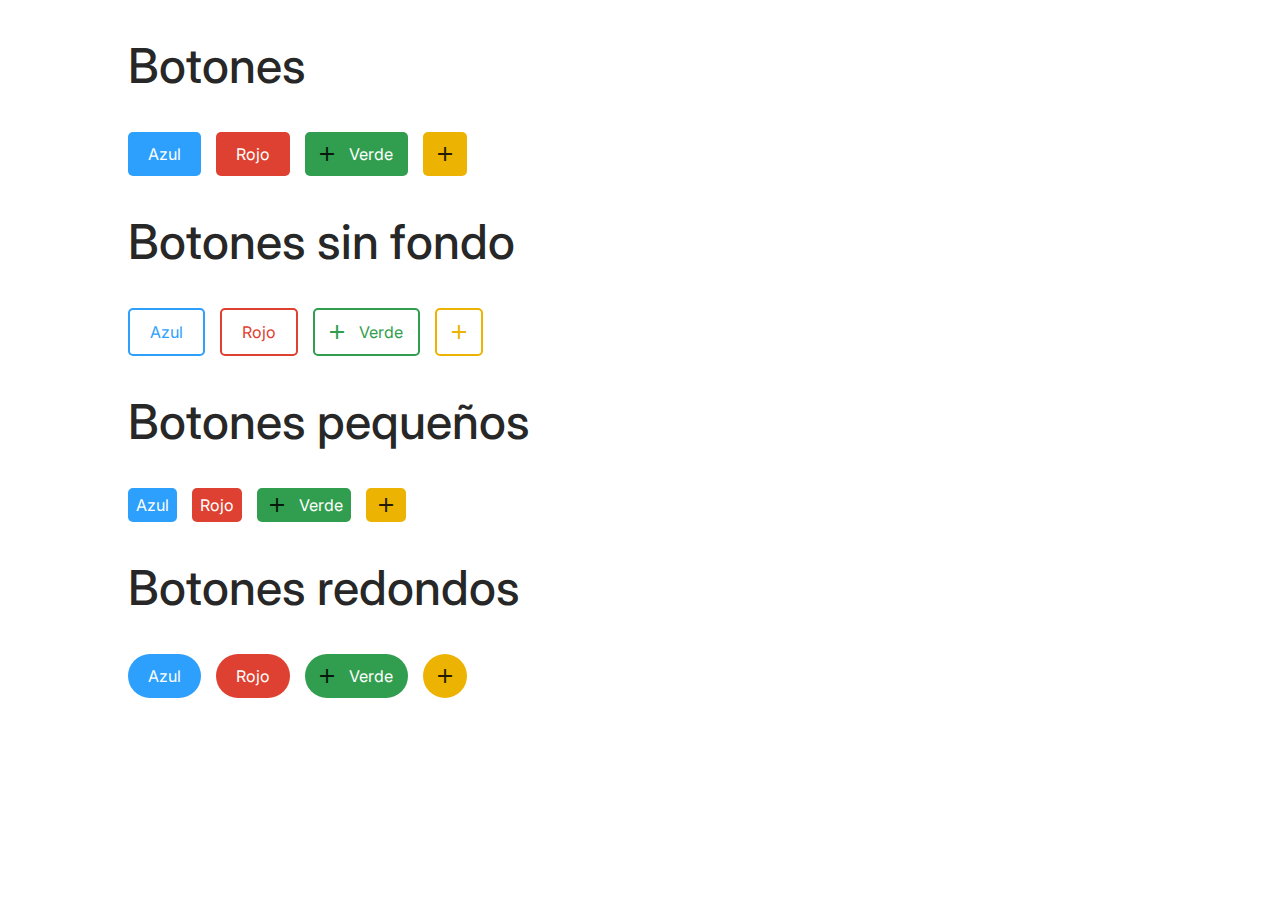
<file: buttons/index.html>
<!DOCTYPE html>
<html lang="en">
<head>
    <meta charset="UTF-8">
    <meta http-equiv="X-UA-Compatible" content="IE=edge">
    <meta name="viewport" content="width=device-width, initial-scale=1.0">
    <title>Buttons</title>
    <link href="https://fonts.googleapis.com/icon?family=Material+Icons" rel="stylesheet">
    <link rel="stylesheet" href="../css/framework-2.2.css">
</head>
<body>
    <div class="container">
        <div class="row-con">
            <div class="con-w12 fluid align-top">
                <h2>Botones</h2>
                <button class="btn btn-blue">
                    Azul
                </button>
                <button class="btn btn-red">
                    Rojo
                </button>
                <button class="btn btn-icon btn-green">
                    <i class="material-icons">add</i>
                    Verde
                </button>
                <button class="btn btn-icon-self btn-yellow">
                    <i class="material-icons">add</i>
                </button>
                <h2>Botones sin fondo</h2>
                <button class="btn btn-blue-hover">
                    Azul
                </button>
                <button class="btn btn-red-hover">
                    Rojo
                </button>
                <button class="btn btn-icon btn-green-hover">
                    <i class="material-icons">add</i>
                    Verde
                </button>
                <button class="btn btn-icon-self btn-yellow-hover">
                    <i class="material-icons">add</i>
                </button>
                <h2>Botones pequeños</h2>
                <button class="btn btn-sm btn-blue">
                    Azul
                </button>
                <button class="btn btn-sm btn-red">
                    Rojo
                </button>
                <button class="btn btn-sm btn-icon btn-green">
                    <i class="material-icons">add</i>
                    Verde
                </button>
                <button class="btn btn-sm btn-icon-self btn-yellow">
                    <i class="material-icons">add</i>
                </button>
                <h2>Botones redondos</h2>
                <button class="btn btn-round btn-blue">
                    Azul
                </button>
                <button class="btn btn-round btn-red">
                    Rojo
                </button>
                <button class="btn btn-round btn-icon btn-green">
                    <i class="material-icons">add</i>
                    Verde
                </button>
                <button class="btn btn-round btn-icon-self btn-yellow">
                    <i class="material-icons">add</i>
                </button>
            </div>
        </div>
    </div>
</body>
</html>
</file>
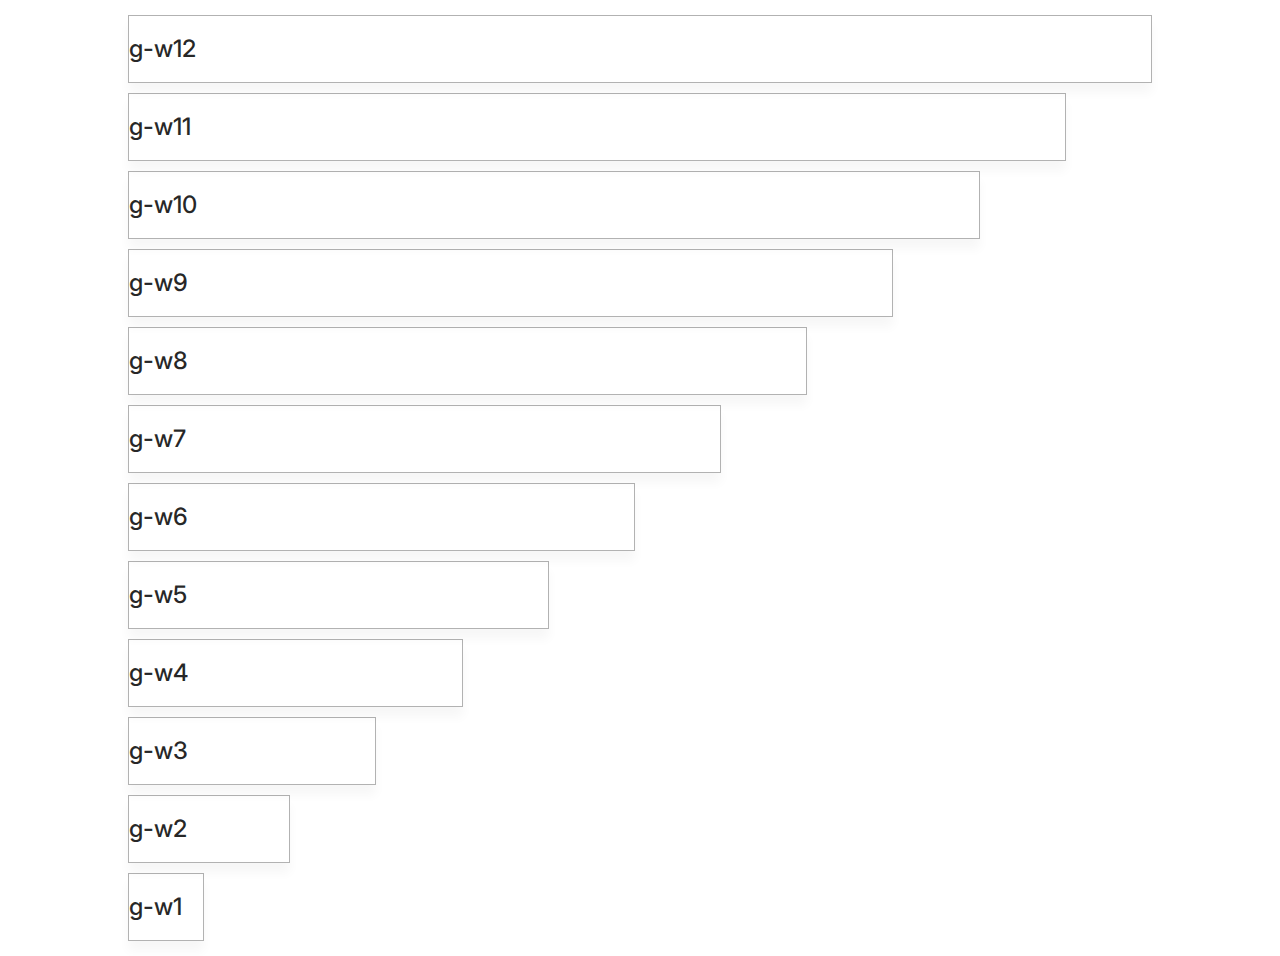
<file: grid/index.html>
<!DOCTYPE html>
<html lang="en">
<head>
    <meta charset="UTF-8">
    <meta http-equiv="X-UA-Compatible" content="IE=edge">
    <meta name="viewport" content="width=device-width, initial-scale=1.0">
    <title>Grid</title>
    <link rel="stylesheet" href="../css/framework-2.2.css">
    <link rel="stylesheet" href="styles.css">
</head>
<body>
    <div class="container">
        <div class="row-con">
            <div class="grid">
                <div class="shadow g g-w12 border"><h5>g-w12</h5></div>
                <div class="shadow g g-w11 border"><h5>g-w11</h5></div>
                <div class="shadow g g-w10 border"><h5>g-w10</h5></div>
                <div class="shadow g g-w9 border"><h5>g-w9</h5></div>
                <div class="shadow g g-w8 border"><h5>g-w8</h5></div>
                <div class="shadow g g-w7 border"><h5>g-w7</h5></div>
                <div class="shadow g g-w6 border"><h5>g-w6</h5></div>
                <div class="shadow g g-w5 border"><h5>g-w5</h5></div>
                <div class="shadow g g-w4 border"><h5>g-w4</h5></div>
                <div class="shadow g g-w3 border"><h5>g-w3</h5></div>
                <div class="shadow g g-w2 border"><h5>g-w2</h5></div>
                <div class="shadow g g-w1 g-con border"><h5>g-w1</h5></div>
            </div>
        </div>
    </div>
</body>
</html>
</file>
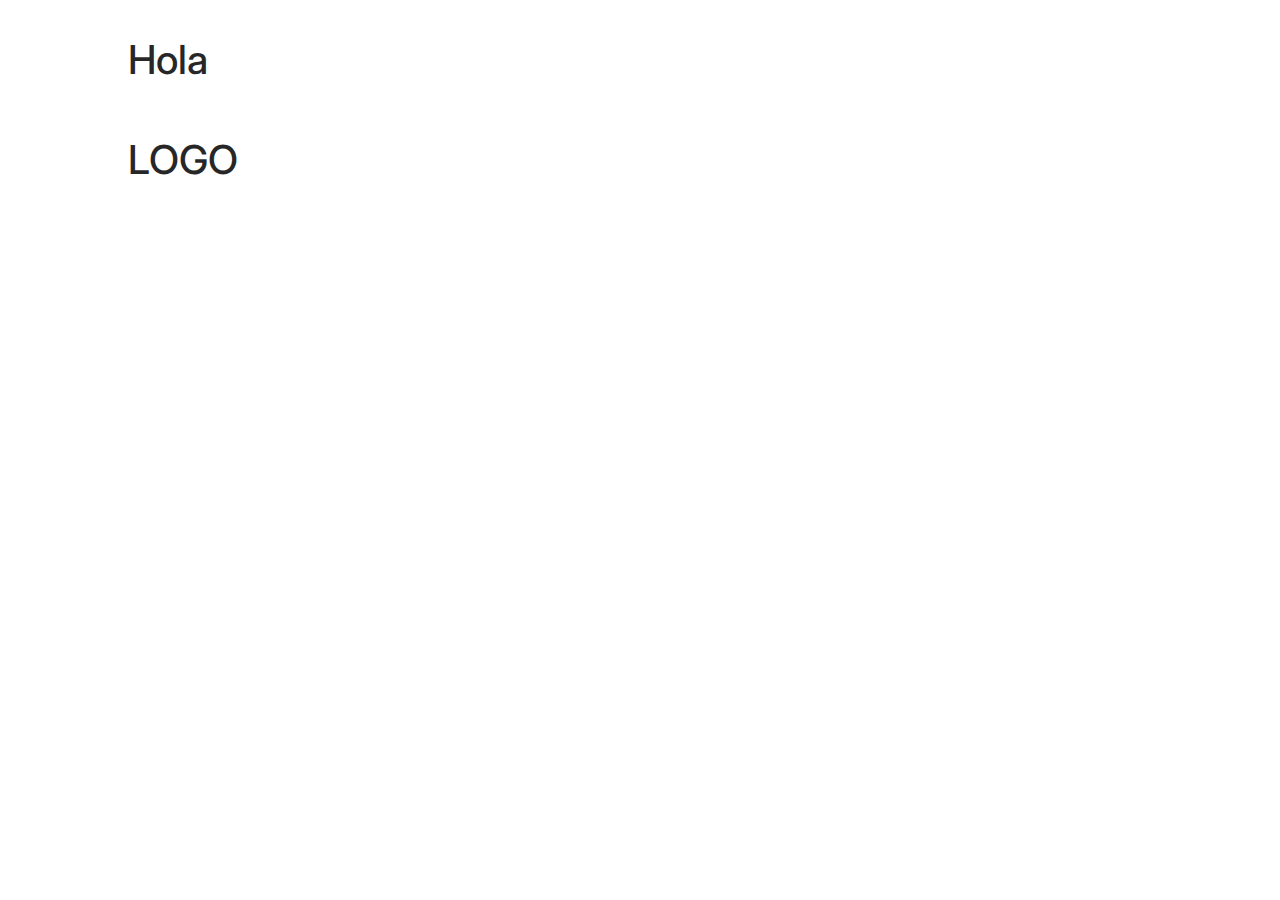
<file: menu/index.html>
<!DOCTYPE html>
<html lang="en">
<head>
    <meta charset="UTF-8">
    <meta http-equiv="X-UA-Compatible" content="IE=edge">
    <meta name="viewport" content="width=device-width, initial-scale=1.0">
    <title>Menu</title>
    <link rel="stylesheet" href="../css/framework-2.2.css">
</head>
<body>
    <div class="container">
        <div class="row-con">
            <div class="grid g-w12">
                <h3 class="g-w12">Hola</h3>
                <nav class="g-w12">
                    <div class="logo">
                        <h3>LOGO</h3>
                    </div>
                    <div class="items"></div>
                </nav>
            </div>
        </div>
    </div>
</body>
</html>
</file>
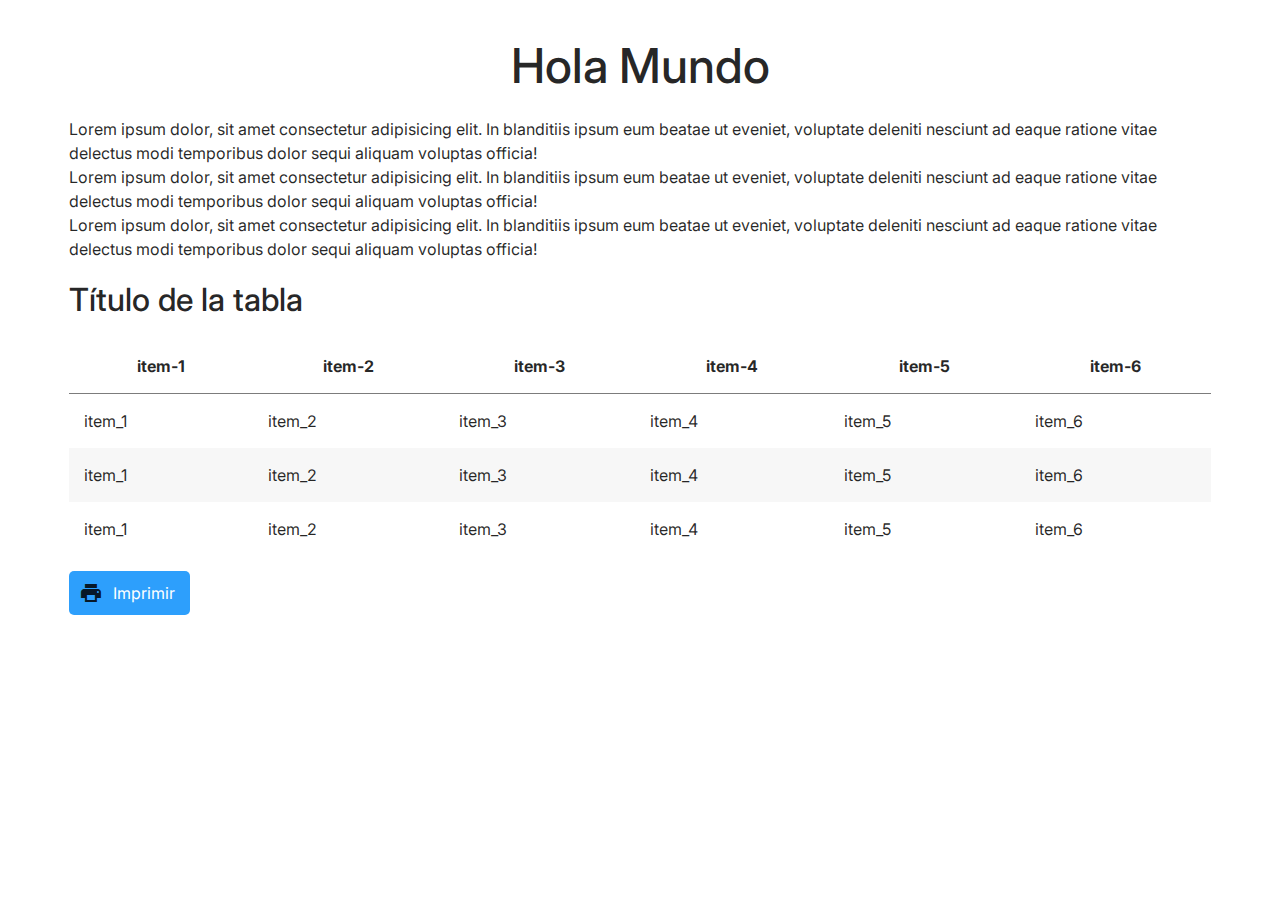
<file: print/index.html>
<!DOCTYPE html>
<html lang="en">
<head>
    <meta charset="UTF-8">
    <meta http-equiv="X-UA-Compatible" content="IE=edge">
    <meta name="viewport" content="width=device-width, initial-scale=1.0">
    <title>Imprimir página</title>
    <link rel="stylesheet" href="../css/framework-2.2.css"><link href="https://fonts.googleapis.com/icon?family=Material+Icons" rel="stylesheet">
</head>
<body>
    <div class="container">
        <div class="row-con con-w11 con con-fluid justify-center">
            <div class="grid g-w12">
                <div class="g-w12">
                    <h2 class="title g-w12 txt-center">Hola Mundo</h2>
                    <p class="con-w12 p" id="container">Lorem ipsum dolor, sit amet consectetur adipisicing elit. In blanditiis ipsum eum beatae ut eveniet, voluptate deleniti nesciunt ad eaque ratione vitae delectus modi temporibus dolor sequi aliquam voluptas officia!</p>
                    <p class="con-w12 p">Lorem ipsum dolor, sit amet consectetur adipisicing elit. In blanditiis ipsum eum beatae ut eveniet, voluptate deleniti nesciunt ad eaque ratione vitae delectus modi temporibus dolor sequi aliquam voluptas officia!</p>
                    <p class="con-w12 p">Lorem ipsum dolor, sit amet consectetur adipisicing elit. In blanditiis ipsum eum beatae ut eveniet, voluptate deleniti nesciunt ad eaque ratione vitae delectus modi temporibus dolor sequi aliquam voluptas officia!</p>
                    <h4 class="title g-w12">Título de la tabla</h4>
                    <table class="table">
                        <thead>
                            <tr>
                                <th>item-1</th>
                                <th>item-2</th>
                                <th>item-3</th>
                                <th>item-4</th>
                                <th>item-5</th>
                                <th>item-6</th>
                            </tr>
                        </thead>
                        <tbody>
                            <tr>
                                <td>item_1</td>
                                <td>item_2</td>
                                <td>item_3</td>
                                <td>item_4</td>
                                <td>item_5</td>
                                <td>item_6</td>
                            </tr>
                            <tr>
                                <td>item_1</td>
                                <td>item_2</td>
                                <td>item_3</td>
                                <td>item_4</td>
                                <td>item_5</td>
                                <td>item_6</td>
                            </tr>
                            <tr>
                                <td>item_1</td>
                                <td>item_2</td>
                                <td>item_3</td>
                                <td>item_4</td>
                                <td>item_5</td>
                                <td>item_6</td>
                            </tr>
                        </tbody>
                    </table>
                    <button class="btn btn-blue btn-icon getPDF">
                        <i class="material-icons">print</i>
                        Imprimir
                    </button>
                </div>
            </div>
        </div>
    </div>
    <script src="../js/library-1.2.js"></script>
    <script src="script.js?1.1"></script>
</body>
</html>
</file>
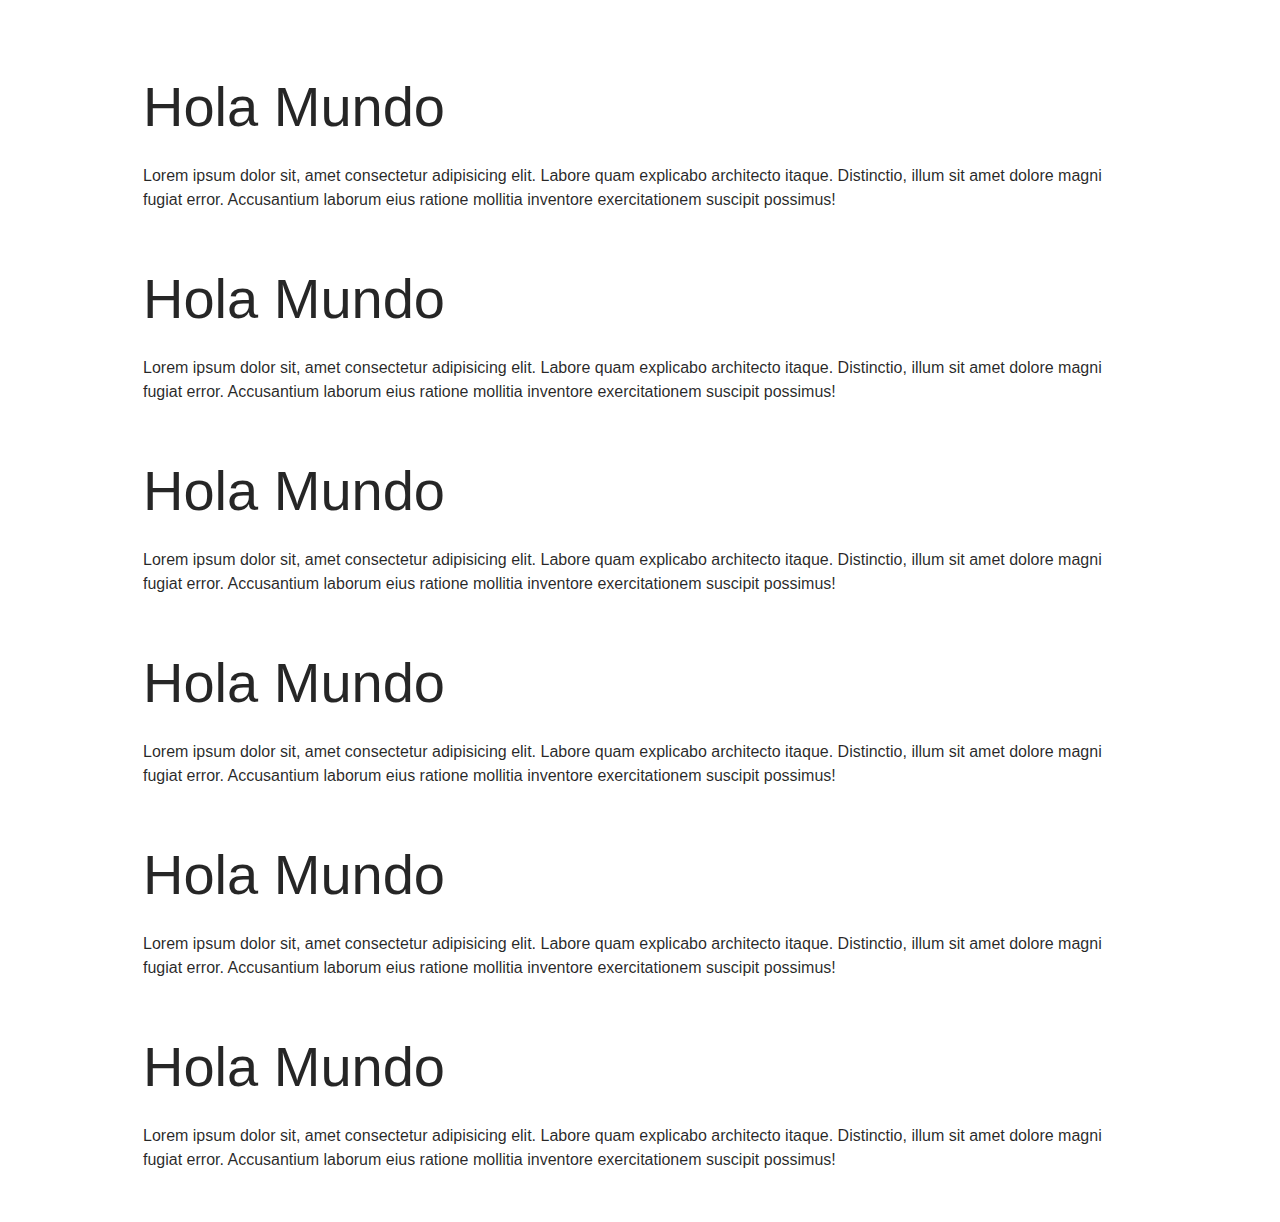
<file: scroll_animations/index.html>
<!DOCTYPE html>
<html lang="en">
<head>
    <meta charset="UTF-8">
    <meta http-equiv="X-UA-Compatible" content="IE=edge">
    <meta name="viewport" content="width=device-width, initial-scale=1.0">
    <title>Scroll Animations</title>
    <link rel="stylesheet" href="../css/framework-2.1.css">
</head>
<body>
    <div class="container">
        <div class="row-con">
            <div class="con con-round">
                <h1>Hola Mundo</h1>
                <p>Lorem ipsum dolor sit, amet consectetur adipisicing elit. Labore quam explicabo architecto itaque. Distinctio, illum sit amet dolore magni fugiat error. Accusantium laborum eius ratione mollitia inventore exercitationem suscipit possimus!</p>
            </div>
            <div class="con con-round" data-scroll ="con-scroll-animation">
                <h1>Hola Mundo</h1>
                <p>Lorem ipsum dolor sit, amet consectetur adipisicing elit. Labore quam explicabo architecto itaque. Distinctio, illum sit amet dolore magni fugiat error. Accusantium laborum eius ratione mollitia inventore exercitationem suscipit possimus!</p>
            </div>
            <div class="con con-round">
                <h1>Hola Mundo</h1>
                <p>Lorem ipsum dolor sit, amet consectetur adipisicing elit. Labore quam explicabo architecto itaque. Distinctio, illum sit amet dolore magni fugiat error. Accusantium laborum eius ratione mollitia inventore exercitationem suscipit possimus!</p>
            </div>
            <div class="con con-round">
                <h1>Hola Mundo</h1>
                <p>Lorem ipsum dolor sit, amet consectetur adipisicing elit. Labore quam explicabo architecto itaque. Distinctio, illum sit amet dolore magni fugiat error. Accusantium laborum eius ratione mollitia inventore exercitationem suscipit possimus!</p>
            </div>
            <div class="con con-round">
                <h1>Hola Mundo</h1>
                <p>Lorem ipsum dolor sit, amet consectetur adipisicing elit. Labore quam explicabo architecto itaque. Distinctio, illum sit amet dolore magni fugiat error. Accusantium laborum eius ratione mollitia inventore exercitationem suscipit possimus!</p>
            </div>
            <div class="con con-round">
                <h1>Hola Mundo</h1>
                <p>Lorem ipsum dolor sit, amet consectetur adipisicing elit. Labore quam explicabo architecto itaque. Distinctio, illum sit amet dolore magni fugiat error. Accusantium laborum eius ratione mollitia inventore exercitationem suscipit possimus!</p>
            </div>
        </div>
    </div>
    <script src="script.js"></script>
</body>
</html>
</file>
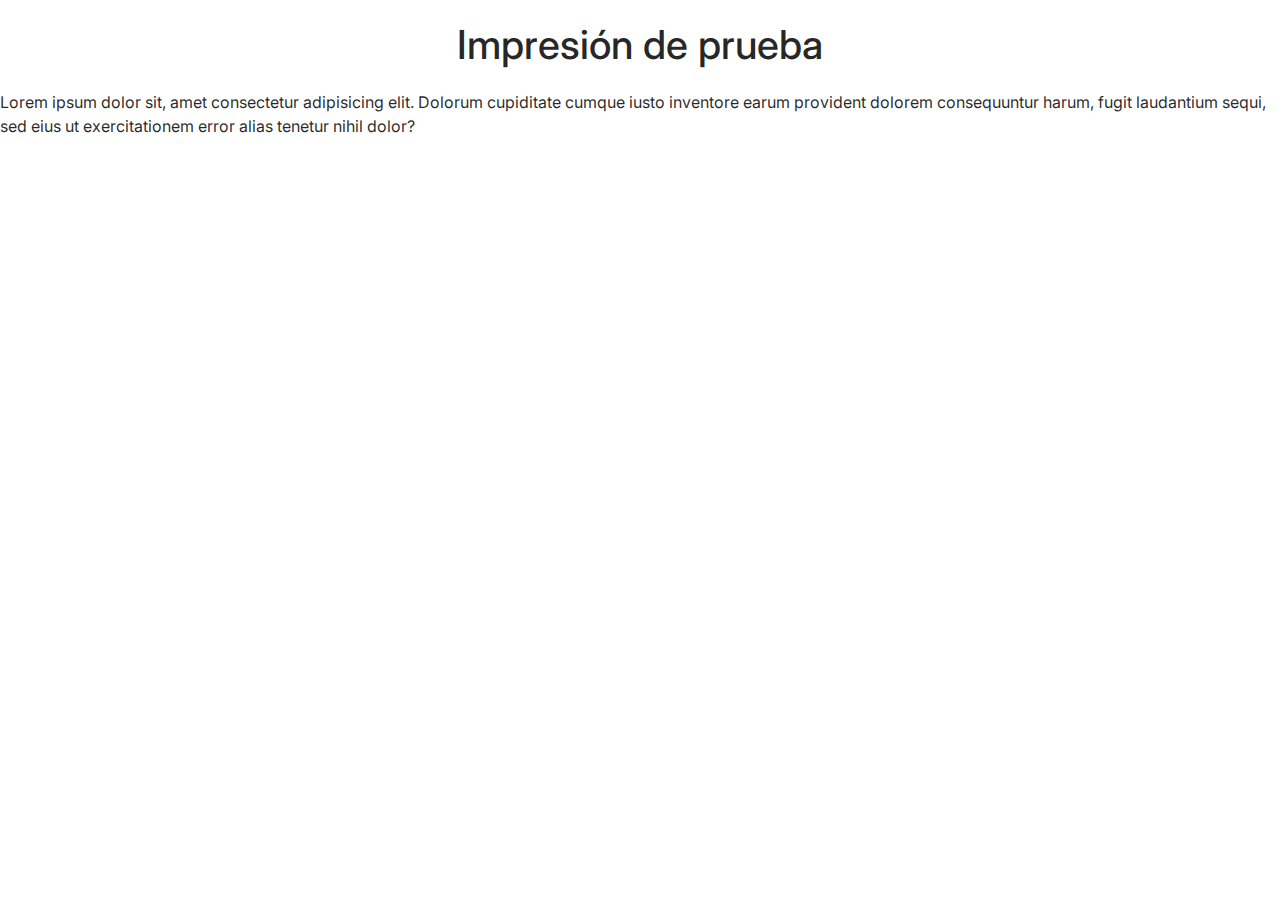
<file: print/tests.html>
<!DOCTYPE html>
<html lang="en">
<head>
    <meta charset="UTF-8">
    <meta http-equiv="X-UA-Compatible" content="IE=edge">
    <meta name="viewport" content="width=device-width, initial-scale=1.0">
    <title>Formato de Orden de Producción</title>
    <link rel="stylesheet" href="../css/framework-2.2.css">
</head>
<body>
    <h3 class="con-w12 txt-center">Impresión de prueba</h3>
    
    <script src="pdf.js"></script>
</body>
</html>
</file>
<file: css/framework-2.2.css>
@import url('https://fonts.googleapis.com/css2?family=Inter:wght@200;300;400;500;600;700&display=swap');

body {
    width: 100%;
    min-height: 100%;
    background-color: var(--background-main);
    scroll-behavior: smooth;
}

/* 
    Declaración de variables.
*/

:root {
    --shadow: 0px 10px 10px var(--background-aux);
    --radius: 10px;

    --color-red: #DE4132;
    --color-yellow: #EDB303;
    --color-green: #319E4F;
    --color-blue: #2D9FFC;
    
    --color-red-hover: #a03026;
    --color-yellow-hover: #b38703;
    --color-green-hover: #24723a;
    --color-blue-hover: #2178be;

    --color-red-03: rgba(222, 65, 50,0.3);
    --color-yellow-03: rgba(237, 179, 3,0.3);
    --color-green-03: rgba(49, 158, 79,0.3);
    --color-blue-03: rgba(45, 159, 252,0.3);
}

/* 
    Asignación de variables en el tema oscuro.
*/

@media (prefers-color-scheme: dark) {
    :root {
        --background-main: #232323;
        --background-aux: #383838;
        --background-aux-03: rgba(32, 32, 32, 0.3);

        --focus: rgba(242, 242, 242, 0.3);
        
        --color-text: rgb(242, 242, 242);

        --border: 1px solid rgba(242, 242, 242, 0.3);
    }
}

/* 
    Asignación de variables en el tema claro.
*/

@media (prefers-color-scheme: light) {
    :root {
        --background-main: #FFFFFF;
        --background-aux: #F7F7F7;
        --background-aux-03: rgba(247, 247, 247, 0.3);

        --color-text: rgba(0, 0, 0, 0.85);
        
        --border: 1px solid rgba(0, 0, 0, 0.3);
    }
}

/* 
    Estilos del scrollbar.
*/

*::-webkit-scrollbar {
  width: 8px;
  height: 8px;
}

*::-webkit-scrollbar-thumb:active {
  background-color: var(--color-blue) 
}

*::-webkit-scrollbar-thumb:hover {
  background-color: var(--color-blue) 
}

*::-webkit-scrollbar-track {
  background: var(--background-aux-03); 
}

*::-webkit-scrollbar-track:hover,
*::-webkit-scrollbar-track:active {
  background: var(--background-aux-03);
}

*::-webkit-scrollbar-thumb {
  background: var(--color-blue-03);  
  border-radius: var(--radius);
}

/* 
    Estilos fondos.
*/

.bg-main {
    background-color: var(--background-main);
}

.bg-aux {
    background-color: var(--background-aux);
}

.shadow {
    box-shadow: var(--shadow);
}

/* 
    Contenedores (layouts).
*/

.container {
    width: 100%;
    display: flex;
    flex-wrap: wrap;
}

.row-con {
    margin: auto;
    width: 70%;
    max-width: 70%;
    padding: 15px 0px;
}

.row-scroll {
    justify-content: space-between;
    flex-direction: row;
    flex-wrap: nowrap;
    overflow: auto;
}

.row-scroll .con:not(:last-child) {
    margin: 0px 15px 15px 0px;
}

.justify-center {
    justify-content: center;
}

.justify-right {
    justify-content: flex-end;
}

.justify-between {
    justify-content: space-between;
}

.justify-around {
    justify-content: space-around;
}

.align-top {
    align-content: flex-start;
    align-items: flex-start;
}

.align-center {
    align-content: center;
    align-items: center;
}

.align-bottom {
    align-content: flex-end;
    align-items: flex-end;
}

.align-between {
    align-content: space-between;
    align-items: space-between;
}

.con {
    padding: 15px;
}

.border {
    border: var(--border);
}

.fluid {
    display: flex;
    flex-wrap: wrap;
}

.round {
    border-radius: var(--radius);
    overflow: hidden;
    line-height: 0;
}

.nowrap {
    flex-wrap: nowrap;
}

table {
    width: 100%;
    transition: all .2s;
    border-collapse: collapse;
}

thead {
    border-bottom: var(--border);
}

tbody tr:nth-child(even) {
    background-color: var(--background-aux);
}

tbody tr:hover {
    background-color: var(--color-blue-03);
}

th, td {
    padding: 15px;
}

.con-w12 {
    width: 100%;
    min-width: 100%;
    max-width: 100%;
}

.con-w11 {
    width: 91.6%;
    min-width: 91.6%;
    max-width: 91.6%;
}

.con-w10 {
    width: 83.3%;
    min-width: 83.3%;
    max-width: 83.3%;
}

.con-w9 {
    width: 75%;
    min-width: 75%;
    max-width: 75%;
}

.con-w8 {
    width: 66.6%;
    min-width: 66.6%;
    max-width: 66.6%;
}

.con-w7 {
    width: 58.3%;
    min-width: 58.3%;
    max-width: 58.3%;
}

.con-w6 {
    width: 50%;
    min-width: 50%;
    max-width: 50%;
}

.con-w5 {
    width: 41.6%;
    min-width: 41.6%;
    max-width: 41.6%;
}

.con-w4 {
    width: 25%;
    min-width: 25%;
    max-width: 25%;
}

.con-w3 {
    width: 16.6%;
    min-width: 16.6%;
    max-width: 16.6%;
}

.con-w2 {
    width: 8.3%;
    min-width: 8.3%;
    max-width: 8.3%;
}

.con-w1 {
    width: 0%;
    max-width: 0%;
    min-width: 0%;
}

.grid {
    display: grid;
    grid-template-columns: repeat(12,1fr);
    grid-gap: 10px;
}

.g-w12 {
    grid-column: 1 / span 12;   
}

.g-w11 {
    grid-column: 1 / span 11;   
}

.g-w10 {
    grid-column: 1 / span 10;   
}

.g-w9 {
    grid-column: 1 / span 9;   
}

.g-w8 {
    grid-column: 1 / span 8;   
}

.g-w7 {
    grid-column: 1 / span 7;   
}

.g-w6 {
    grid-column: 1 / span 6;   
}

.g-w5 {
    grid-column: 1 / span 5;   
}

.g-w4 {
    grid-column: 1 / span 4;   
}

.g-w3 {
    grid-column: 1 / span 3;   
}

.g-w2 {
    grid-column: 1 / span 2;   
}

.g-w1 {
    grid-column: 1 / span 1;   
}

.nav {
    margin: 0;
    padding: 0px 20px;
    position: relative;
}

.nav .nav-item {
    padding: 10px;
    text-decoration: none;
}

.nav .nav-item:hover {
    text-decoration: underline;
}

.banner {
    min-height: 400px;
    height: 400px;
    max-height: 400px;
    overflow: hidden;
    background-size: cover;
}

.carousel {
    position: relative;
    overflow: hidden;
}

.carousel .carousel-btn {
    position: absolute;
    margin: 0;
    top: 0;
    height: 100%;
    background-color: transparent;
    border-radius: 0;
}

.carousel .carousel-btn:hover {
    background-color: var(--background-aux-03);
}

.carousel #carousel-previus {
    left: 0;
}

.carousel #carousel-next {
    right: 0%;
}

.carousel #container-images {
    height: 400px;
    overflow: hidden;
}

.carousel #container-images img {
    width: 100%;
    min-width: 100%;
    max-width: 100%;
    position: absolute;
    left: 100%;
    transition: all .5s;
}

.con-chart {
    max-width: 100%;
    overflow-x: auto;
    overflow-y: visible;
    display: grid;
    grid-template: 1fr 200px / 1fr;
}

.result-chart {
    min-height: 40vh;
    max-height: 40vh;
    border-bottom: var(--border);
    padding: 50px 10px 0px 10px;
    display: grid;
    grid-gap: 10px;
}

.options {
    display: grid;
    grid-gap: 10px;
    padding: 0px 10px;
}

.options .option {
    display: flex;
    justify-content: center;
    align-items: flex-end;
    align-content: flex-end;
    padding: 10px;
    transform: rotate(180deg);
    line-clamp: 3;
}

.options .option p {
    max-width: 100%;
    writing-mode: vertical-lr;
    text-orientation: sideways-right;
}

.b-chart {
    padding: 0px 10px;
    border-radius: var(--radius) var(--radius) 0px 0px;
    border-top: var(--border);
    border-left: var(--border);
    border-right: var(--border);
    cursor: pointer;
    position: relative;
    transition: all .3s;
    background-color: var(--color-blue-03);
}

.b-chart p {
    position: absolute;
    bottom: calc(100% + 10px);
    left: 0;
    width: 100%;
    text-align: center;
    font-size: 1.2em;
}

.b-chart:hover {
    background-color: var(--color-blue);
}

/* 
    Estilos del texto.
*/

* {
    font-family: 'Inter', sans-serif;
    font-size: 1em;
    line-height: 1.5em;
    color: var(--color-text);
    padding: 0;
    margin: 0;
    box-sizing: border-box;
}

h1, h2, h3, h4, h5, h6 {
    width: 100%;
    font-weight: 500;
    padding: 15px 0px;
}

h1 {
    font-size: 3.5em;
}

h2 {
    font-size: 3em;
}

h3 {
    font-size: 2.5em;
}

h4 {
    font-size: 2em;
}

h5 {
    font-size: 1.5em;
}

h6 {
    font-size: 1em;
}

.txt-left {
    text-align: left;
}

.txt-right {
    text-align: right;
}

.txt-center {
    text-align: center;
}

.txt-justify {
    text-align: justify;
}

/* 
    Estilos de botones
*/

.btn {
    padding: 10px 20px;
    transition: all .3s;
    display: flex;
    align-items: center;
    cursor: pointer;
    border: none;
    border-radius: 5px;
    background-color: transparent;
    margin: 15px 15px 15px 0px;
}

.btn-icon {
    padding: 10px 15px 10px 10px;
}

.btn-icon i {
    padding: 0px 10px 0px 0px;
}

.btn-icon-self {
    padding: 10px;
}

.btn-sm {
    padding: 5px 8px;
}

.btn-round {
    border-radius: 150px;
}

.btn-blue {
    color: white;
    background-color: var(--color-blue);    
}

.btn-blue:hover {
    background-color: var(--color-blue-hover);
}

.btn-blue-hover {
    
    border: 2px solid var(--color-blue);
}

.btn-blue-hover,
.btn-blue-hover i {
    color: var(--color-blue);
}

.btn-blue-hover:hover i {
    color: white;
}

.btn-blue-hover:hover {
    color: white;
    background-color: var(--color-blue);
}

.btn-blue:focus,
.btn-blue-hover:focus {
    outline: none;
    box-shadow: 0px 0px 0px 5px var(--color-blue-03);
}

.btn-red {
    color: white;
    background-color: var(--color-red);    
}

.btn-red:hover {
    background-color: var(--color-red-hover);
}

.btn-red-hover {
    border: 2px solid var(--color-red);
}

.btn-red-hover,
.btn-red-hover i {
    color: var(--color-red);
}

.btn-red-hover:hover i {
    color: white;
}

.btn-red-hover:hover {
    color: white;
    background-color: var(--color-red);
}

.btn-red:focus,
.btn-red-hover:focus {
    outline: none;
    box-shadow: 0px 0px 0px 5px var(--color-red-03);
}

.btn-yellow {
    color: white;
    background-color: var(--color-yellow);    
}

.btn-yellow:hover {
    background-color: var(--color-yellow-hover);
}

.btn-yellow-hover {
    
    border: 2px solid var(--color-yellow);
}

.btn-yellow-hover,
.btn-yellow-hover i {
    color: var(--color-yellow);
}

.btn-yellow-hover:hover i {
    color: white;
}

.btn-yellow-hover:hover {
    color: white;
    background-color: var(--color-yellow);
}

.btn-yellow:focus,
.btn-yellow-hover:focus {
    outline: none;
    box-shadow: 0px 0px 0px 5px var(--color-yellow-03);
}

.btn-green {
    color: white;
    background-color: var(--color-green);    
}

.btn-green:hover {
    background-color: var(--color-green-hover);
}

.btn-green-hover {
    
    border: 2px solid var(--color-green);
}

.btn-green-hover,
.btn-green-hover i {
    color: var(--color-green);
}

.btn-green-hover:hover i {
    color: white;
}

.btn-green-hover:hover {
    color: white;
    background-color: var(--color-green);
}

.btn-green:focus,
.btn-green-hover:focus {
    outline: none;
    box-shadow: 0px 0px 0px 5px var(--color-green-03);
}

/* 
    Estilos de formularios
*/

form {
    width: 100%;
    display: flex;
    flex-wrap: wrap;
}

label {
    font-size: 1em;
}

.form-control {
    width: 100%;
    margin: 15px 0px;
    padding: 10px;
    font-size: 1em;
    background-color: transparent;
    border: var(--border);
    border-radius: var(--radius);
    box-shadow: 0px 0px 0px 0px var(--focus);
    transition: all .2s;
}

.form-control:focus {
    outline: none;
    background-color: var(--fondo-auxiliar);
    box-shadow: 0px 0px 0px 3px var(--focus);
}

/* 
    Estilos de imagenes
*/

img, svg {
    width: 100%;
}

/* 
    Estilos de notificaciones
*/

.notification {
    position: fixed;
    top: 0px;
    left: 0px;
    width: 100%;
    height: 100%;
    background-color: var(--background-aux-03);
    display: flex;
    justify-content: center;
    align-items: center;
    visibility: hidden;
    opacity: 0;
    transition: all 0.3s;
}

.not-top-center {
    align-content: flex-start;
    align-items: flex-start;
}

.not-top-left {
    justify-content: flex-start;
}

.not-top-right {
    justify-content: flex-end;
}

.not-bottom-center {
    align-content: flex-end;
    align-items: flex-end;
}

.not-bottom-left {
    align-content: flex-end;
    align-items: flex-end;
    justify-content: flex-start;
}

.not-bottom-right {
    align-content: flex-end;
    align-items: flex-end;
    justify-content: flex-end;
}

.not .con {
    margin: 20px 20px;
}

.not-open {
    visibility: visible;
    opacity: 1;
}

/* 
    Responsive design 1366px
*/

@media screen and (max-width: 1366px) {
    .row-con {
        width: 80%;
        max-width: 90%;
    }
}

/* 
    Responsive design 768px
*/

@media screen and (max-width: 768px) {
    .row-con {
        width: 90%;
        max-width: 90%;
    }

    .con-w12, .con-w11, .con-w10, .con-w9, .con-w8, .con-w7, .con-w6, .con-w5, .con-w4, .con-w3, .con-w2 {
        width: 100%;
        max-width: 100%;
        min-width: 100%;
    }

    .nav .nav-item {
        width: 100%;
    }

    .notification .con-w4,
    .notification .con-w5,
    .notification .con-w6 {
        width: 90%;
        max-width: 90%;
        min-width: 90%;
    }
}
</file>
<file: grid/styles.css>
.grid {
    display: grid;
    grid-template-columns: repeat(12,1fr);
    grid-gap: 10px;
}

.g-w12 {
    grid-column: 1 / span 12;   
}

.g-w11 {
    grid-column: 1 / span 11;   
}

.g-w10 {
    grid-column: 1 / span 10;   
}

.g-w9 {
    grid-column: 1 / span 9;   
}

.g-w8 {
    grid-column: 1 / span 8;   
}

.g-w7 {
    grid-column: 1 / span 7;   
}

.g-w6 {
    grid-column: 1 / span 6;   
}

.g-w5 {
    grid-column: 1 / span 5;   
}

.g-w4 {
    grid-column: 1 / span 4;   
}

.g-w3 {
    grid-column: 1 / span 3;   
}

.g-w2 {
    grid-column: 1 / span 2;   
}

.g-w1 {
    grid-column: 1 / span 1;   
}

@media screen and (max-width: 768px) {
    .grid {
        grid-template-columns: 1fr;
    }
}
</file>
<file: css/framework-2.1.css>
body {
    width: 100%;
    min-height: 100%;
    background-color: var(--background-main);
    scroll-behavior: smooth;
}

/* 
    Declaración de variables.
*/
:root {
    --shadow: ;
    --radius: 5px;

    --color-red: #DE4132;
    --color-yellow: #EDB303;
    --color-green: #319E4F;
    --color-blue: #2D9FFC;
    
    --color-red-hover: #a03026;
    --color-yellow-hover: #b38703;
    --color-green-hover: #24723a;
    --color-blue-hover: #2178be;

    --color-red-03: rgba(222, 65, 50,0.3);
    --color-yellow-03: rgba(237, 179, 3,0.3);
    --color-green-03: rgba(49, 158, 79,0.3);
    --color-blue-03: rgba(45, 159, 252,0.3);
}

/* 
    Asignación de variables en el tema oscuro.
*/

@media (prefers-color-scheme: dark) {
    :root {
        --background-main: #26272E;
        --background-aux: #323640;
        --background-aux-03: rgba(32, 32, 32, 0.3);

        --focus: rgba(242, 242, 242, 0.3);
        
        --color-text: rgb(242, 242, 242);

        --border: 1px solid rgba(242, 242, 242, 0.3);
    }
}

/* 
    Asignación de variables en el tema claro.
*/

@media (prefers-color-scheme: light) {
    :root {
        --background-main: #FFFFFF;
        --background-aux: #F7F7F7;
        --background-aux-03: rgba(247, 247, 247, 0.3);

        --color-text: rgba(0, 0, 0, 0.85);
        
        --border: 1px solid rgba(0, 0, 0, 0.3);
    }
}

/* 
    Estilos del scrollbar.
*/

*::-webkit-scrollbar {
  width: 8px;
  height: 8px;
}

*::-webkit-scrollbar-thumb:active {
  background-color: var(--color-blue) 
}

*::-webkit-scrollbar-thumb:hover {
  background-color: var(--color-blue-03) 
}

*::-webkit-scrollbar-track {
  background: var(--background-aux); 
}

*::-webkit-scrollbar-track:hover,
*::-webkit-scrollbar-track:active {
  background: var(--background-aux);
}

*::-webkit-scrollbar-thumb {
  background: var(--background-main);  
}

/* 
    Estilos fondos.
*/

.bg-main {
    background-color: var(--background-main);
}

.bg-aux {
    background-color: var(--background-aux);
}

/* 
    Contenedores (layouts).
*/

.container {
    width: 100%;
    display: flex;
    flex-wrap: wrap;
}

.row-con {
    margin: 20px auto;
    width: 70%;
    max-width: 70%;
    padding: 15px 0px;
}

.row-scroll {
    justify-content: space-between;
    flex-direction: row;
    flex-wrap: nowrap;
    overflow: auto;
}

.row-scroll .con:not(:last-child) {
    margin: 0px 15px 15px 0px;
}

.justify-center {
    justify-content: center;
}

.justify-right {
    justify-content: flex-end;
}

.justify-between {
    justify-content: space-between;
}

.justify-around {
    justify-content: space-around;
}

.align-top {
    align-content: flex-start;
    align-items: flex-start;
}

.align-center {
    align-content: center;
    align-items: center;
}

.align-bottom {
    align-content: flex-end;
    align-items: flex-end;
}

.align-between {
    align-content: space-between;
    align-items: space-between;
}

.con {
    padding: 15px;
}

.con-outline {
    border: var(--border);
}

.con-fluid {
    display: flex;
    flex-wrap: wrap;
}

.con-nowrap {
    flex-wrap: nowrap;
}

.con-round {
    border-radius: var(--radius);
    overflow: hidden;
    line-height: 0;
}

.con-w12 {
    width: 100%;
    min-width: 100%;
    max-width: 100%;
}

.con-w11 {
    width: 91.6%;
    min-width: 91.6%;
    max-width: 91.6%;
}

.con-w10 {
    width: 83.3%;
    min-width: 83.3%;
    max-width: 83.3%;
}

.con-w9 {
    width: 75%;
    min-width: 75%;
    max-width: 75%;
}

.con-w8 {
    width: 66.6%;
    min-width: 66.6%;
    max-width: 66.6%;
}

.con-w7 {
    width: 58.3%;
    min-width: 58.3%;
    max-width: 58.3%;
}

.con-w6 {
    width: 50%;
    min-width: 50%;
    max-width: 50%;
}

.con-w5 {
    width: 41.6%;
    min-width: 41.6%;
    max-width: 41.6%;
}

.con-w4 {
    width: 25%;
    min-width: 25%;
    max-width: 25%;
}

.con-w3 {
    width: 16.6%;
    min-width: 16.6%;
    max-width: 16.6%;
}

.con-w2 {
    width: 8.3%;
    min-width: 8.3%;
    max-width: 8.3%;
}

.con-w1 {
    width: 0%;
    max-width: 0%;
    min-width: 0%;
}

.nav {
    margin: 0;
    padding: 0px 20px;
    position: relative;
}

.nav .nav-item {
    padding: 10px;
    text-decoration: none;
}

.nav .nav-item:hover {
    text-decoration: underline;
}

.banner {
    min-height: 400px;
    height: 400px;
    max-height: 400px;
    overflow: hidden;
    background-size: cover;
}

.carousel {
    position: relative;
    overflow: hidden;
}

.carousel .carousel-btn {
    position: absolute;
    margin: 0;
    top: 0;
    height: 100%;
    background-color: transparent;
    border-radius: 0;
}

.carousel .carousel-btn:hover {
    background-color: var(--background-aux-03);
}

.carousel #carousel-previus {
    left: 0;
}

.carousel #carousel-next {
    right: 0%;
}

.carousel #container-images {
    height: 400px;
    overflow: hidden;
}

.carousel #container-images img {
    width: 100%;
    min-width: 100%;
    max-width: 100%;
    position: absolute;
    left: 100%;
    transition: all .5s;
}

/* 
    Estilos del texto.
*/

* {
    font-family: 'Roboto', sans-serif;
    font-size: 1em;
    line-height: 1.5em;
    color: var(--color-text);
    padding: 0;
    margin: 0;
    box-sizing: border-box;
}

h1, h2, h3, h4, h5, h6 {
    width: 100%;
    font-weight: 500;
    padding: 15px 0px;
}

h1 {
    font-size: 3.5em;
}

h2 {
    font-size: 3em;
}

h3 {
    font-size: 2.5em;
}

h4 {
    font-size: 2em;
}

h5 {
    font-size: 1.5em;
}

h6 {
    font-size: 1em;
}

.txt-left {
    text-align: left;
}

.txt-right {
    text-align: right;
}

.txt-center {
    text-align: center;
}

.txt-justify {
    text-align: justify;
}

/* 
    Estilos de botones
*/

.btn {
    padding: 10px 20px;
    transition: all .3s;
    display: flex;
    align-items: center;
    cursor: pointer;
    border: none;
    border-radius: 5px;
    background-color: rgba(242, 242, 242, 0.3);
    margin: 15px 15px 15px 0px;
}

.btn-icon {
    padding: 10px 15px 10px 10px;
}

.btn-icon i {
    padding: 0px 10px 0px 0px;
}

.btn-icon-self {
    padding: 10px;
}

.btn-blue {
    color: white;
    background-color: var(--color-blue);    
}

.btn-blue-hover:hover {
    color: white;
    background-color: var(--color-blue);
}

.btn-blue:focus {
    outline: none;
    box-shadow: 0px 0px 0px 5px var(--color-blue-03);
}

.btn-red {
    color: white;
    background-color: var(--color-red);    
}

.btn-red-hover:hover {
    color: white;
    background-color: var(--color-red);
}

.btn-red:focus {
    outline: none;
    box-shadow: 0px 0px 0px 5px var(--color-red-03);
}

.btn-yellow {
    color: white;
    background-color: var(--color-yellow);    
}

.btn-yellow-hover:hover {
    color: white;
    background-color: var(--color-yellow);
}

.btn-yellow:focus {
    outline: none;
    box-shadow: 0px 0px 0px 5px var(--color-yellow-03);
}

.btn-green {
    color: white;
    background-color: var(--color-green);    
}

.btn-green-hover:hover {
    color: white;
    background-color: var(--color-green);
}

.btn-green:focus {
    outline: none;
    box-shadow: 0px 0px 0px 5px var(--color-green-03);
}

/* 
    Estilos de formularios
*/

form {
    width: 100%;
    display: flex;
    flex-wrap: wrap;
}

label {
    font-size: 1em;
}

.form-control {
    width: 100%;
    margin: 15px 0px;
    padding: 10px;
    font-size: 1em;
    background-color: transparent;
    border: var(--border);
    border-radius: var(--radius);
    box-shadow: 0px 0px 0px 0px var(--focus);
    transition: all .2s;
}

.form-control:focus {
    outline: none;
    background-color: var(--fondo-auxiliar);
    box-shadow: 0px 0px 0px 3px var(--focus);
}

/* 
    Estilos de imagenes
*/

img, svg {
    width: 100%;
}

/* 
    Estilos de notificaciones
*/

.notification {
    position: fixed;
    top: 0px;
    left: 0px;
    width: 100%;
    height: 100%;
    background-color: var(--background-aux-03);
    display: flex;
    justify-content: center;
    align-items: center;
    visibility: hidden;
    opacity: 0;
    transition: all 0.3s;
}

.not-top-center {
    align-content: flex-start;
    align-items: flex-start;
}

.not-top-left {
    justify-content: flex-start;
}

.not-top-right {
    justify-content: flex-end;
}

.not-bottom-center {
    align-content: flex-end;
    align-items: flex-end;
}

.not-bottom-left {
    align-content: flex-end;
    align-items: flex-end;
    justify-content: flex-start;
}

.not-bottom-right {
    align-content: flex-end;
    align-items: flex-end;
    justify-content: flex-end;
}

.not .con {
    margin: 20px 20px;
}

.not-open {
    visibility: visible;
    opacity: 1;
}

/* 
    Responsive design 768px
*/

@media screen and (max-width: 1366px) {
    .row-con {
        width: 80%;
        max-width: 90%;
    }
}

@media screen and (max-width: 768px) {
    .row-con {
        width: 90%;
        max-width: 90%;
    }

    .con-w12, .con-w11, .con-w10, .con-w9, .con-w8, .con-w7, .con-w6, .con-w5, .con-w4, .con-w3, .con-w2 {
        width: 100%;
        max-width: 100%;
        min-width: 100%;
    }

    .nav .nav-item {
        width: 100%;
    }

    .notification .con-w4 {
        width: 90%;
        max-width: 90%;
        min-width: 90%;
    }
}
</file>
